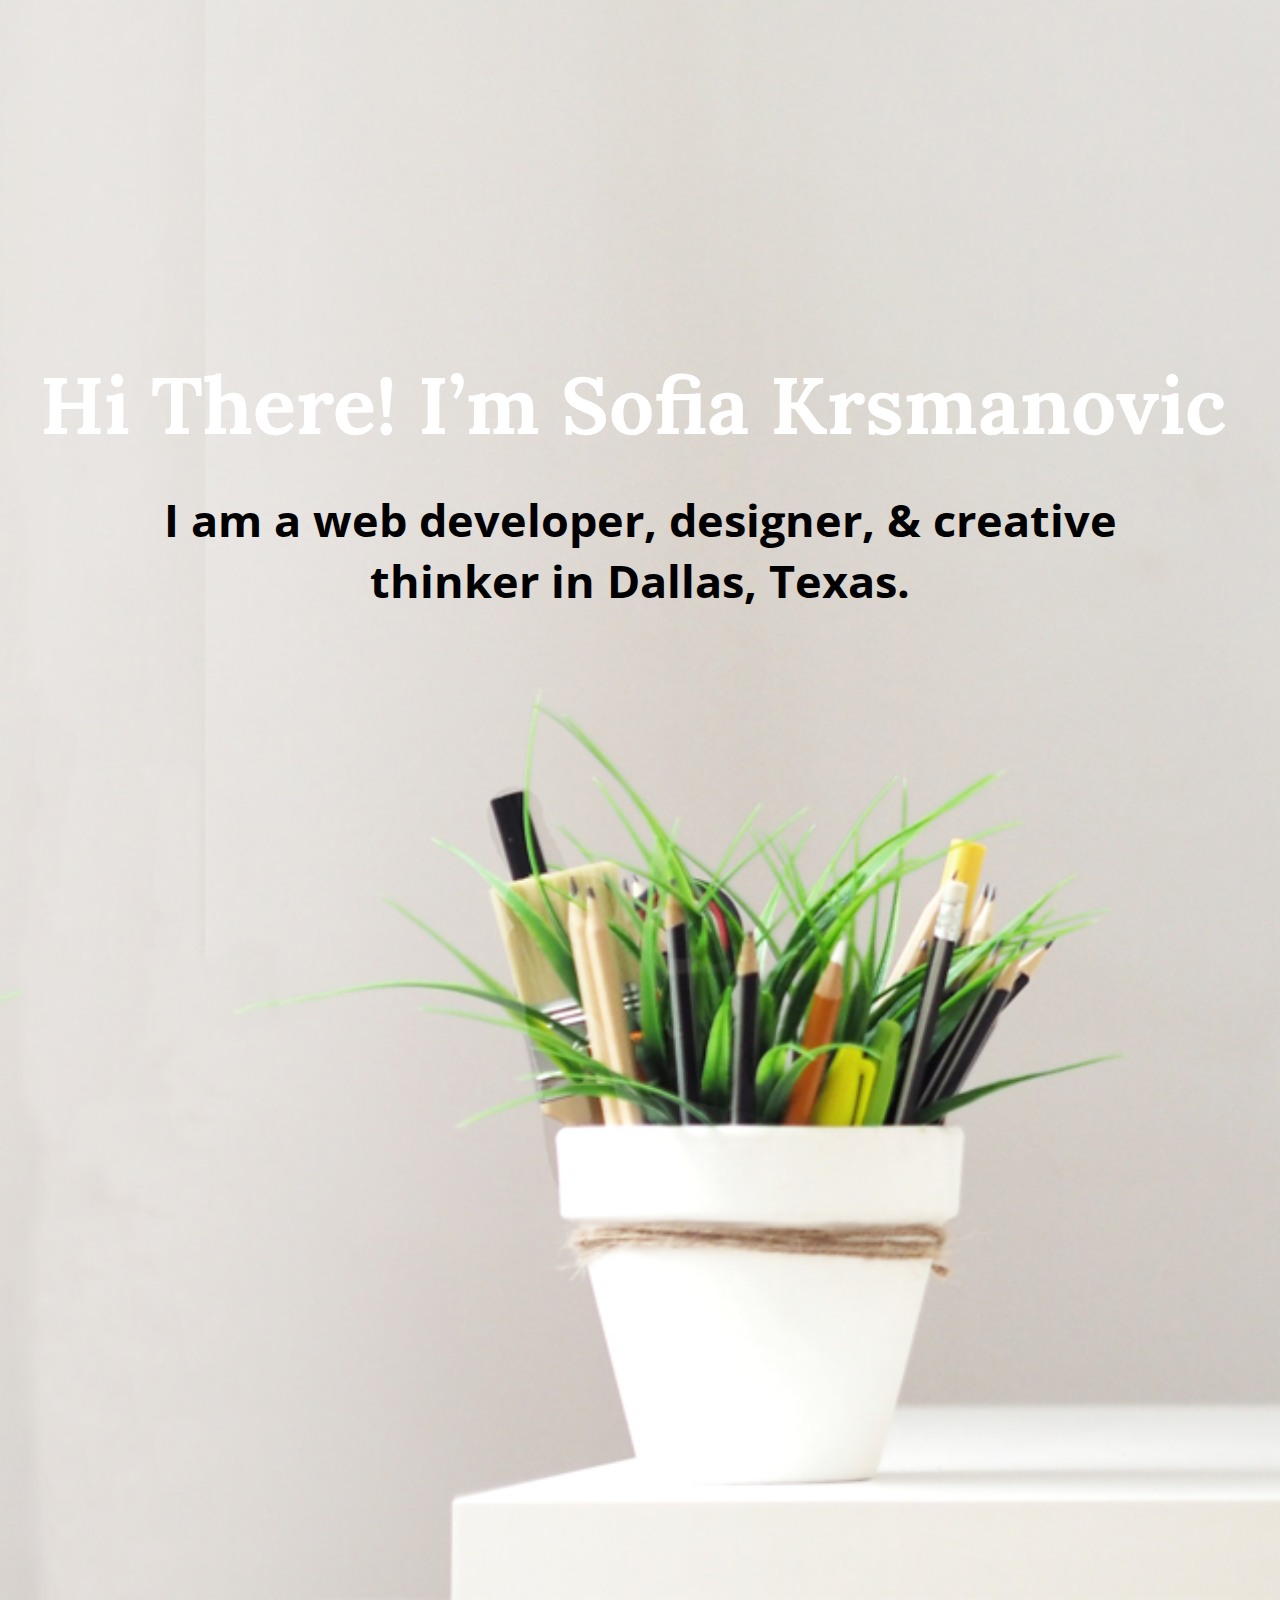
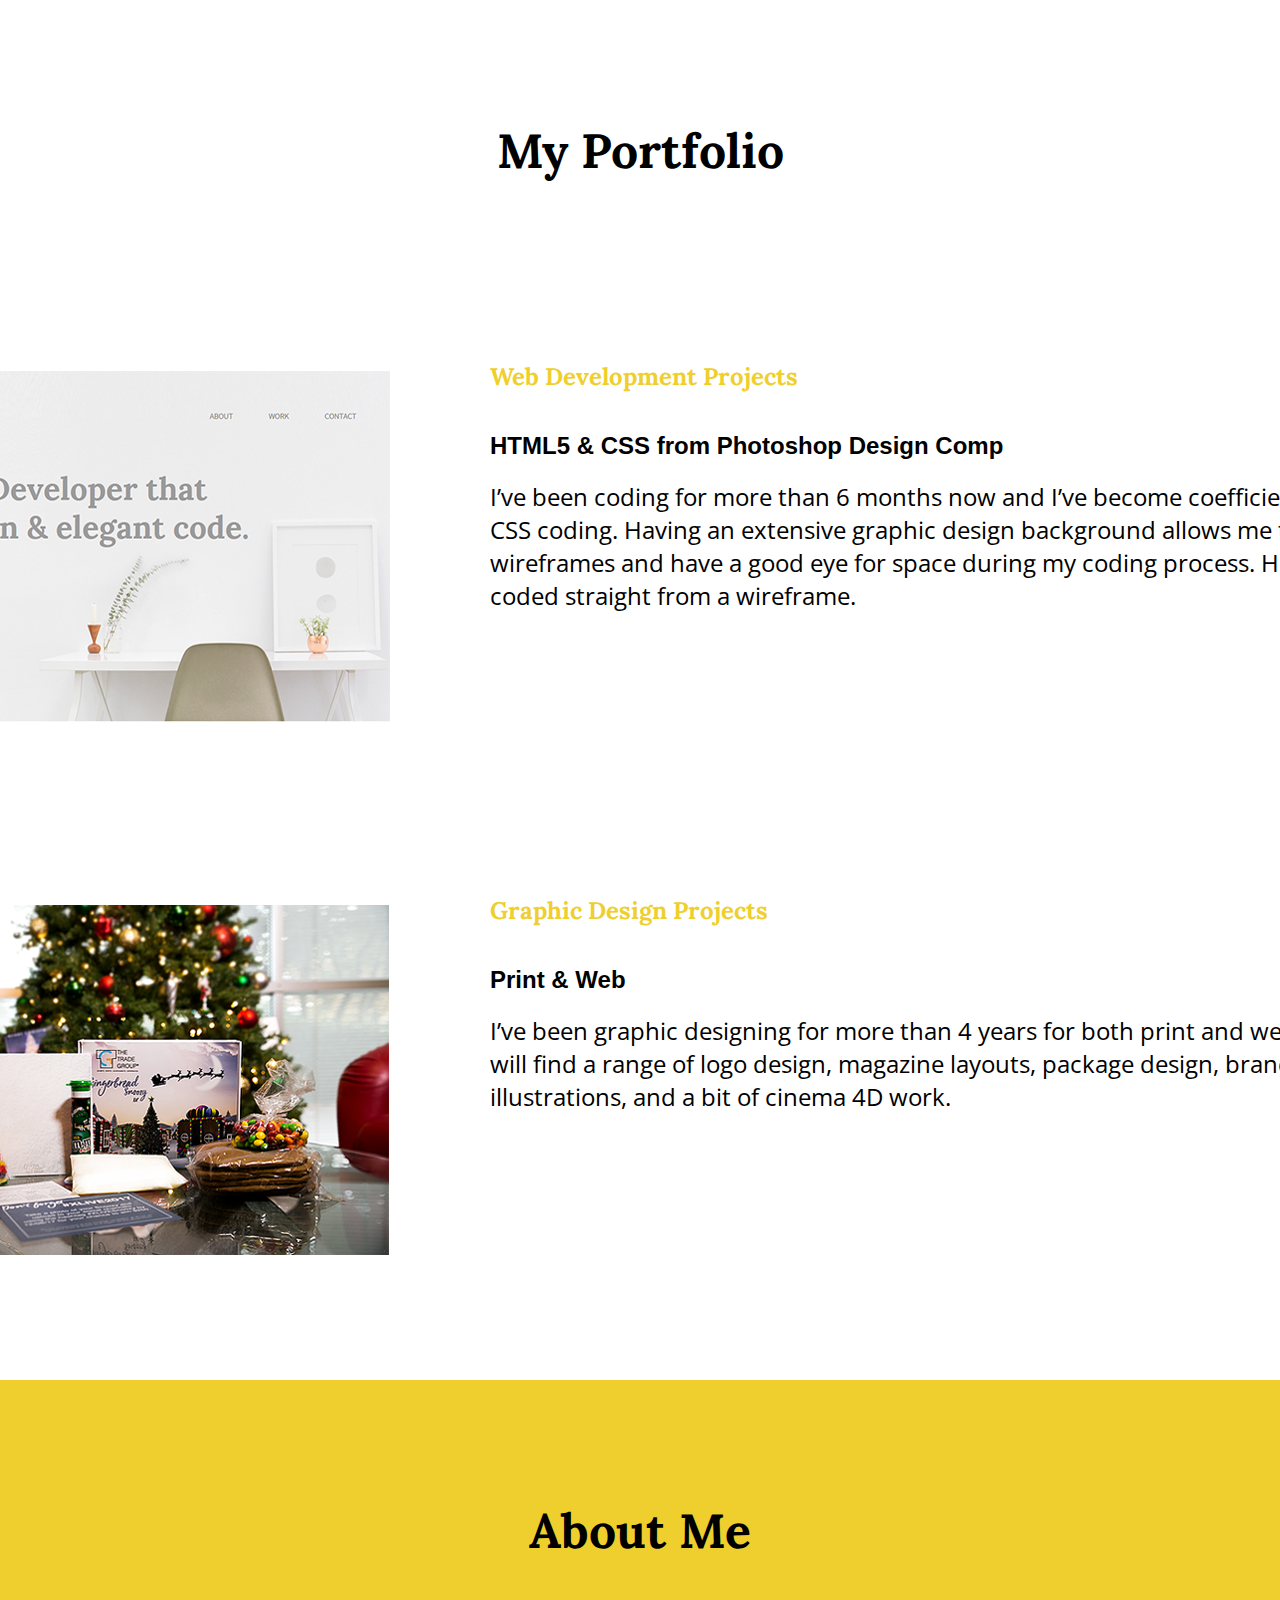
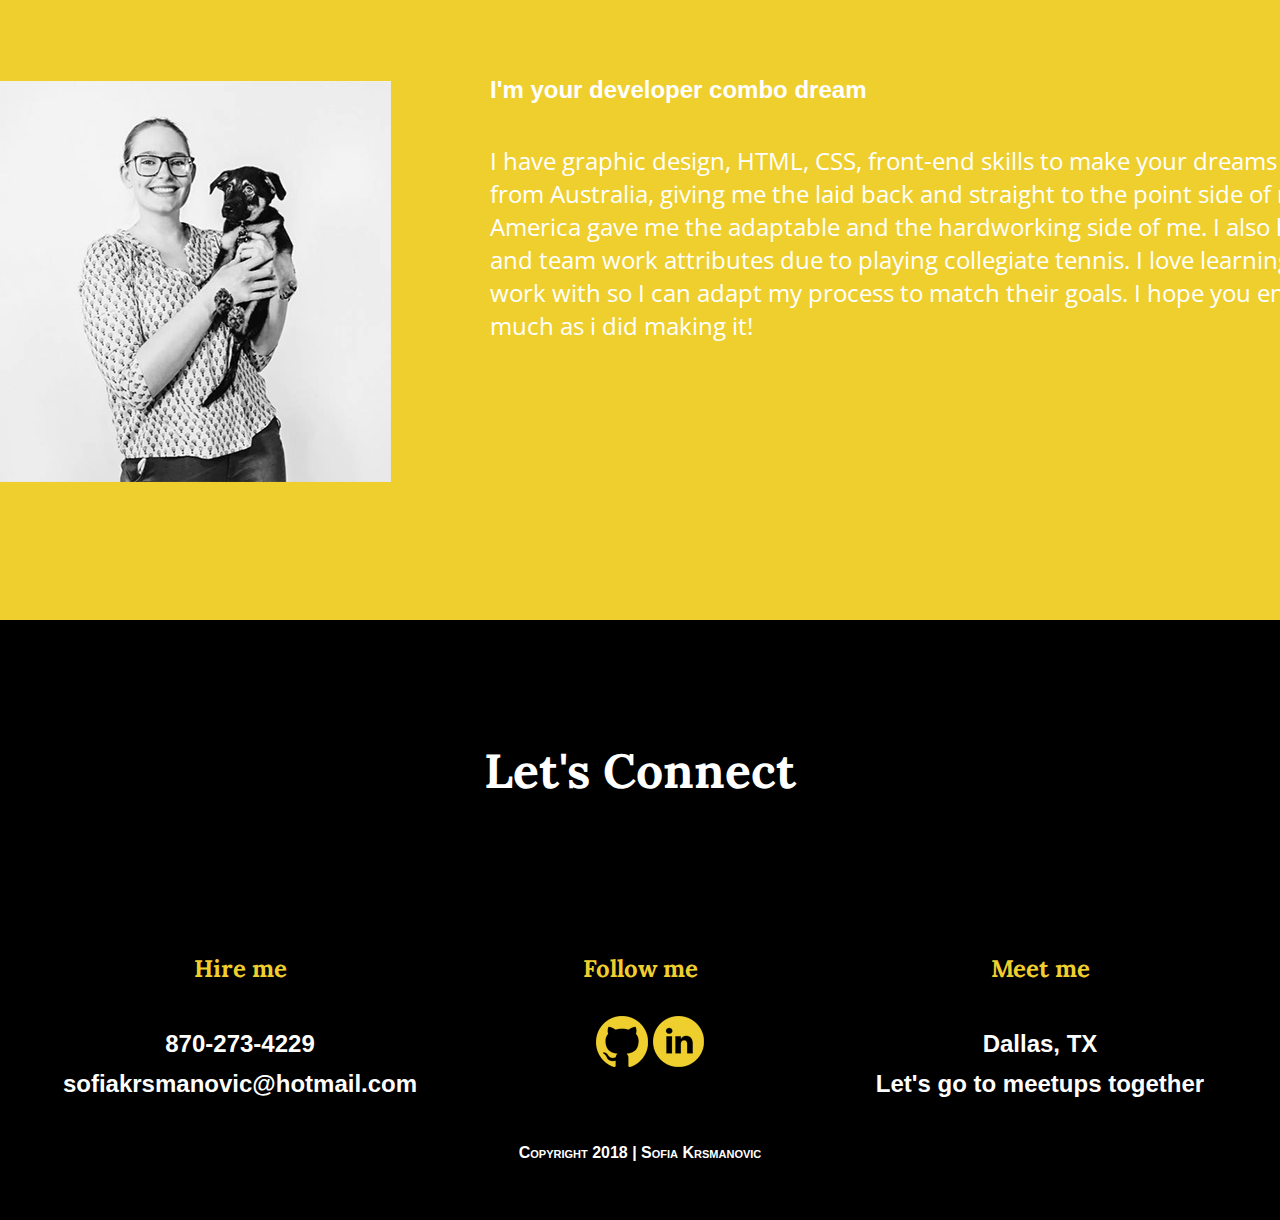
<file: index.html>
<!doctype html>
<html>
    <head>
        <meta charset="utf-8">
        <title>Sofia Krsmanovic</title>
        <link rel="stylesheet" type="text/css"href="css/normalize.css">
        <link rel="stylesheet" type="text/css"href="css/main.css">
        <link href="https://fonts.googleapis.com/css?family=Lora:400,700|Open+Sans:400,600,700" rel="stylesheet">
   </head>
      <body>
          <header>
            <div class= "full-width">
              <h1>Hi There! I’m Sofia Krsmanovic<h1>
<h2>I am a web developer, designer, & creative thinker in Dallas, Texas.</h2>
        </div>
      </header>

      <main>
      <section id="portfolio">
        <div class= "full-width">
          <h3>My Portfolio</h3>
        </div>
        <div class="full-width">
          <div class="half-width">
            <img src="img/portfolio-web.png" alt="web-design"/>
          </div>
          <div class="half-width">
            <div class="portfolio">
            <h4>Web Development Projects</h4>
  <h5>HTML5 & CSS from Photoshop Design Comp</h5>
            <p>I’ve been coding for more than 6 months now and I’ve become coefficient in both HTML and CSS coding. Having an extensive graphic design background allows me to design great wireframes and have a good eye for space during my coding process. Here you will find sites coded straight from a wireframe. </p>
</div>
          </div>
        </div>
          <div class="full-width">
            <div class="half-width">
            <a href="work/work.html"><img src="img/portfolio-design.png" atl="graphic-design"/></a>
          </div>
          <div class="half-width">
            <div class="portfolio">
            <h4>Graphic Design Projects</h4>
            <h5>Print & Web</h5>
            <p>I’ve been graphic designing for more than 4 years for both print and web. In this section, you will find a range of logo design, magazine layouts, package design, branding, digital illustrations, and a bit of cinema 4D work.</p>
</div>
          </div>
        </div>
    </section>

    <section id="about">
      <div class="full-width">
        <h3>About Me</h3>
        <div class="half-width">
          <img src="img/about.png" alt="about-image"/>
        </div>
        <div class="half-width">
          <h5>I'm your developer combo dream</h5>
          <p>I have graphic design, HTML, CSS,  front-end skills to make your dreams come.  I am originally from Australia,  giving me the laid back and straight to the point side of me while living in America gave me the adaptable and the hardworking side of me.  I also have organizational and team work attributes due to playing collegiate tennis. I love learning about the people I work with so I can adapt my process to match their goals. I hope you enjoy my portfolio as much as i did making it!</p>
        </div>
      </div>
    </section>
</main>
<footer>
  <div class="full-width">
    <h3>Let's Connect</h3>
    <div class="third-width">
      <h4>Hire me</h4>
      <h5>870-273-4229<br>
sofiakrsmanovic@hotmail.com</h5>
    </div>

    <div class="third-width">
      <h4>Follow me</h4>
<section id="links">
        <a href= "https://github.com/sofiakrsmanovic"><img src="img/social-github.png" alt="github"/></a>
        <a href="https://www.linkedin.com/in/sofiakrsmanovic/"><img src="img/social-linkedin.png" alt="linkedin"/></a>
</section>
    </div>

    <div class="third-width">
      <h4>Meet me</h4>
      <h5>Dallas, TX<br>
Let's go to meetups together</h5>
    </div>
  </div>

  <div class="full-width">
    <h6>Copyright 2018 | Sofia Krsmanovic</h6>
  </div>
</footer>
    </body>
</html>
</file>
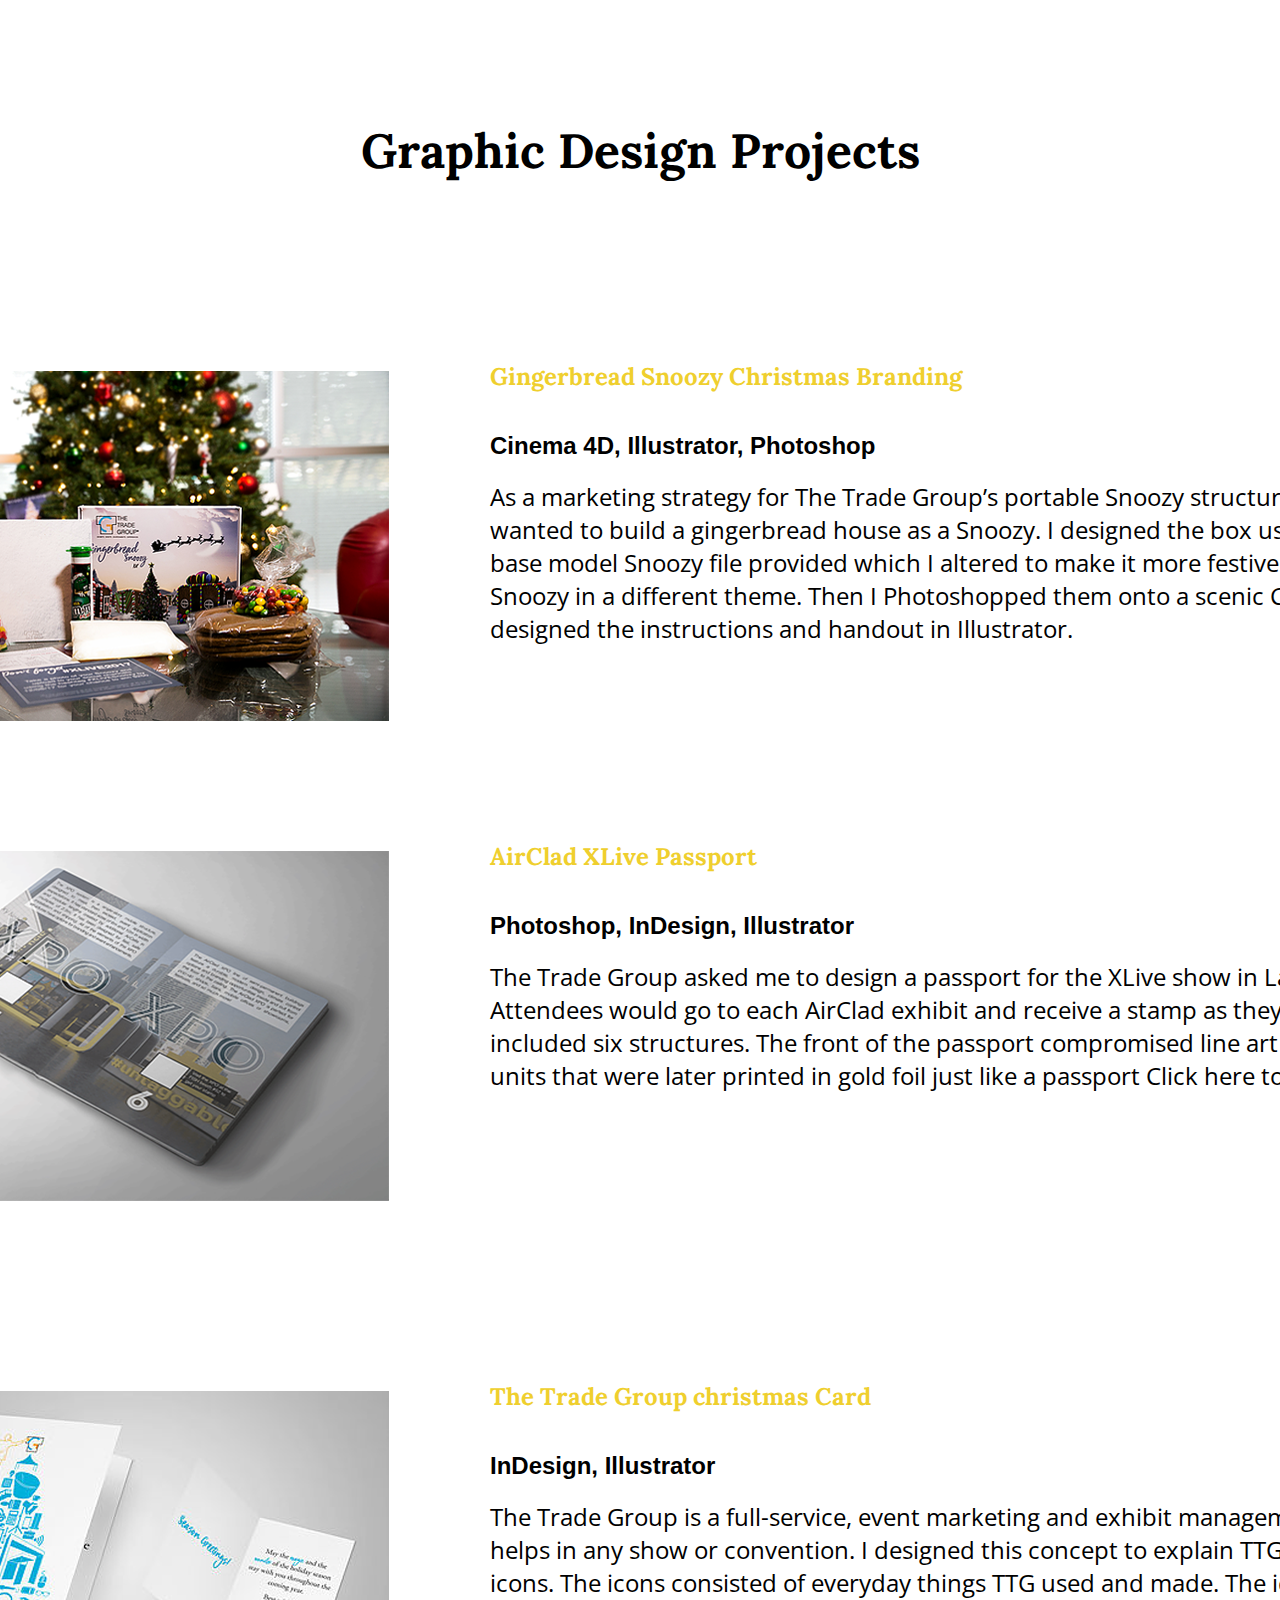
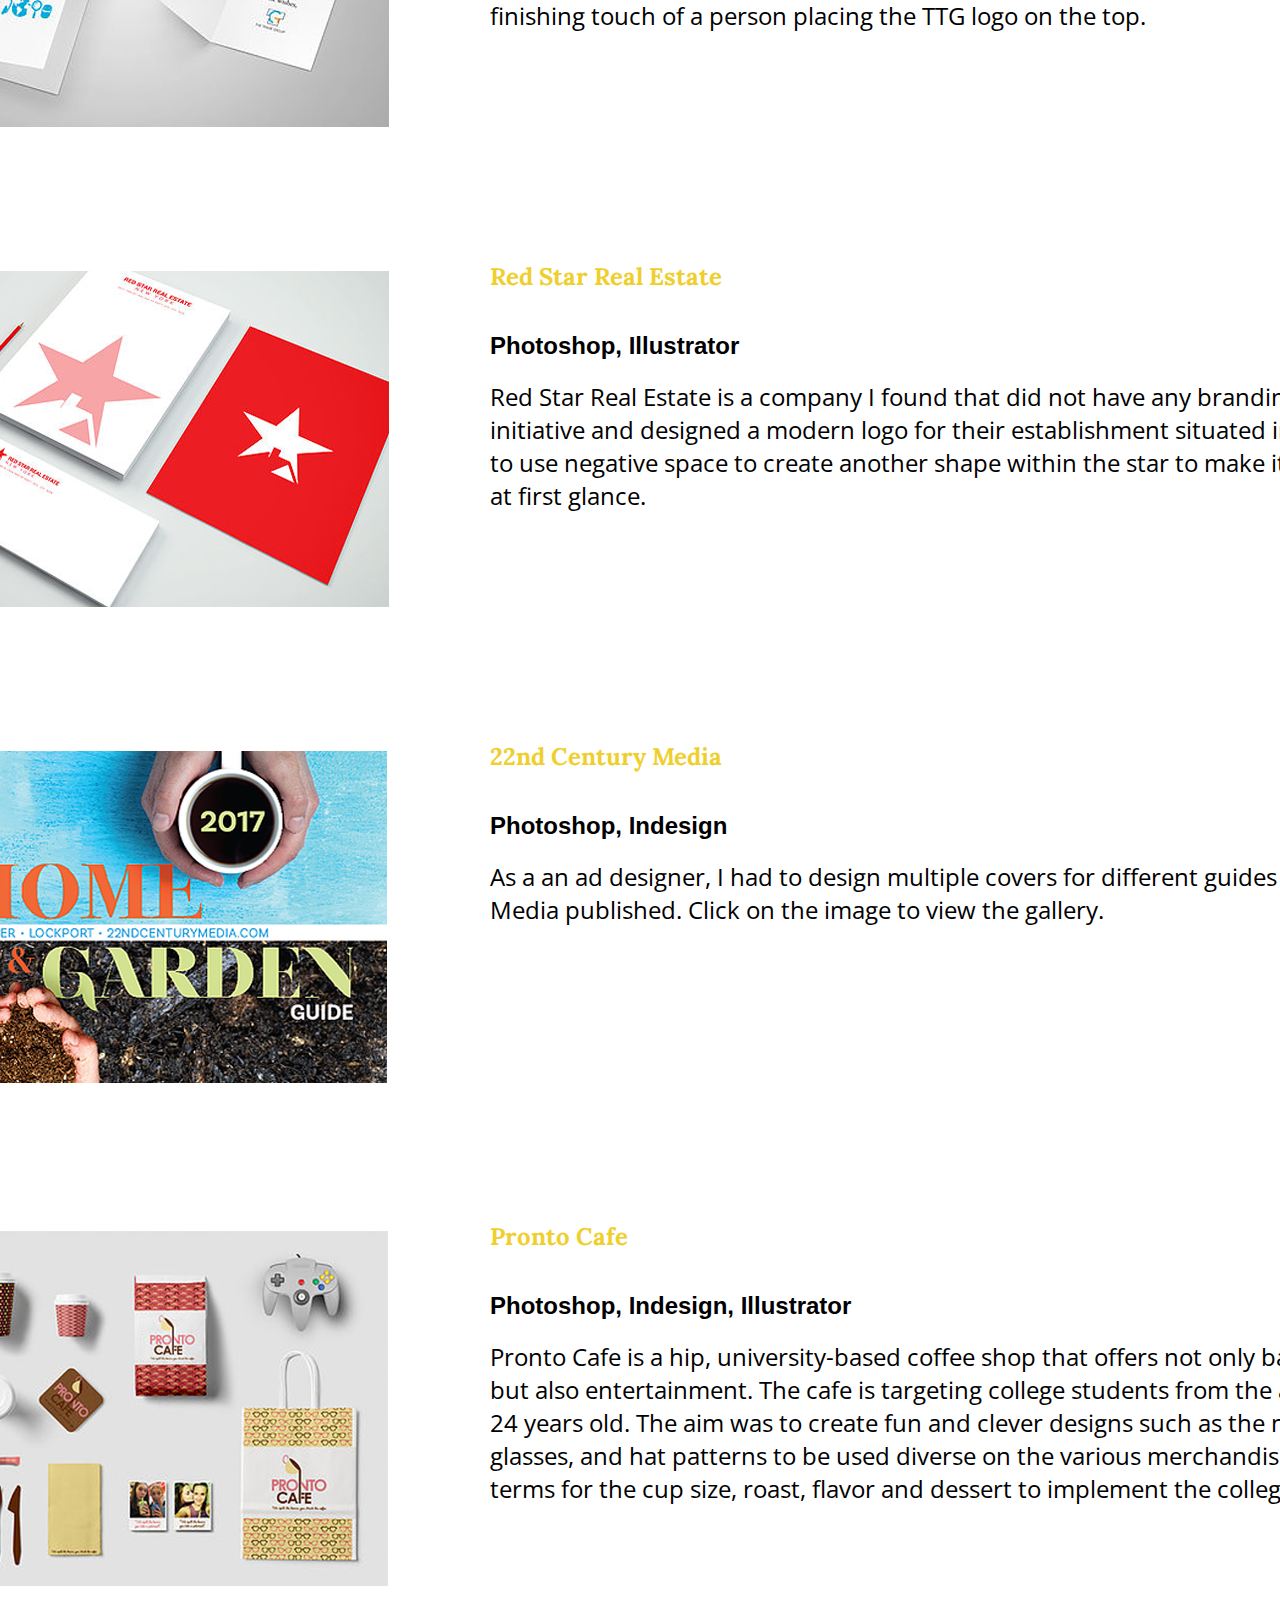
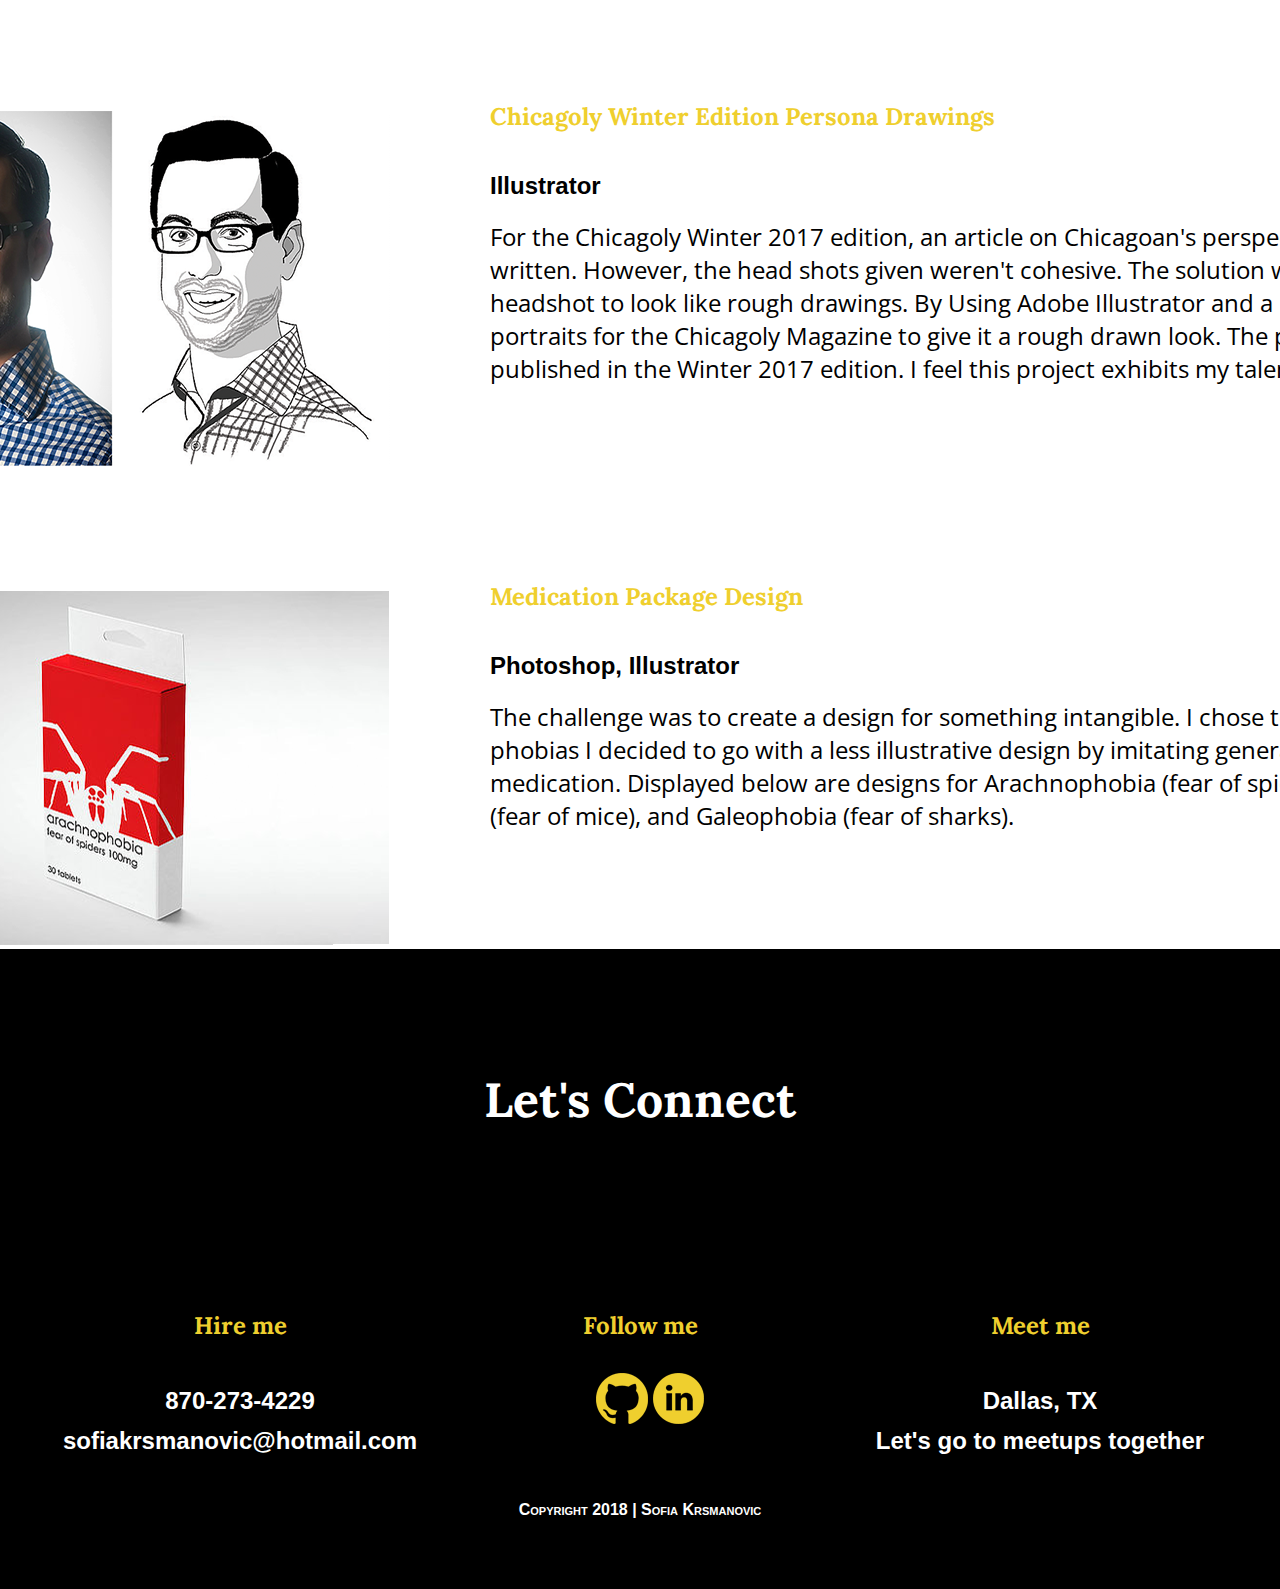
<file: work/work.html>
<!doctype html>

<html>
   <head>
       <meta charset="utf-8">
         <title>My Portfolio</title>
           <link rel="stylesheet" type="text/css"href="css/normalize.css">
           <link rel="stylesheet" type="text/css"href="css/main.css">
           <link href="https://fonts.googleapis.com/css?family=Lora:400,700|Open+Sans:400,600,700" rel="stylesheet">
  </head>
<body>
    <main>
    <section id="portfolio">
    <div class="full-width">
      <h3>Graphic Design Projects</h3>
    </div>

    <div class="full-width">
              <div class="portfolio">
      <div class="half-width">
        <img src="img/gingerbread.png" alt="Gingerbread Snoozy" />
      </div>
      <div class="half-width">
        <h4>Gingerbread Snoozy Christmas Branding</h4>
        <h5>Cinema 4D, Illustrator, Photoshop</h5>
        <p>As a marketing strategy for The Trade Group’s portable Snoozy structures, they decided they wanted to build a gingerbread house as a Snoozy. I designed the box using Cinema 4D using a base model Snoozy file provided which I altered to make it more festive. I designed each Snoozy in a different theme. Then I Photoshopped them onto a scenic Christmas scene. I also designed the instructions and handout in Illustrator. </p>
</div>
      </div>

    <div class="full-width">
              <div class="porfolio">
      <div class= "half-width">
        <img src="img/passport.png" alt="Passport"/>
      </div>
      <div class="half-width">
        <div class="portfolio">
        <h4>AirClad XLive Passport</h4>
        <h5>Photoshop, InDesign, Illustrator</h5>
        <p>The Trade Group asked me to design a passport for the XLive show in Las Vegas, 2017. Attendees would go to each AirClad exhibit and receive a stamp as they go. The AirClad series included six structures. The front of the passport compromised line art drawn by me of the units that were later printed in gold foil just like a passport Click here to view the PDF</p>
</div>
      </div>


    <div class="full-width">
              <div class="portfolio">
      <div class="half-width">
        <img src="img/christmas.png" alt="Christmas Card"/>
      </div>
      <div class="half-width">
        <h4>The Trade Group christmas Card</h4>
        <h5>InDesign, Illustrator</h5>
        <p>The Trade Group is a  full-service, event marketing and exhibit management resource that helps in any show or convention. I designed this concept to explain TTG (The Trade Group) in icons. The icons consisted of everyday things TTG used and made. The icons form a tree with a finishing touch of a person placing the TTG logo on the top.</p>
</div>
      </div>


    <div class="full-width">
              <div class="portfolio">
      <div class="half-width">
        <img src="img/red-star.png" alt="Red Star Real Estate"/>
      </div>
      <div class="half-width">
        <h4>Red Star Real Estate</h4>
        <h5>Photoshop, Illustrator</h5>
        <p>Red Star Real Estate is a company I found that did not have any branding done yet. I took the initiative and designed a modern logo for their establishment situated in New York. I wanted to use negative space to create another shape within the star to make it simple to understand at first glance. </p>
</div>
      </div>


    <div class="full-width">
              <div class="portfolio">
      <div class="half-width">
        <img src="img/22nd-century.png" alt="22nd Century Media"/>
      </div>
      <div class="half-width">
        <h4>22nd Century Media</h4>
        <h5>Photoshop, Indesign</h5>
        <p>As a an ad designer, I had to design multiple covers for different guides that 22nd Century Media published. Click on the image to view the gallery.</p>
</div>
</div>

  <div class="full-width">
            <div class="portfolio">
    <div class="half-width">
      <img src="img/pronto.png" alt="Pronto Cafe"/>
    </div>
    <div class="half-width">
      <h4>Pronto Cafe</h4>
      <h5>Photoshop, Indesign, Illustrator</h5>
      <p>Pronto Cafe is a hip, university-based coffee shop that offers not only baked goods and coffee, but also entertainment. The cafe is targeting college students from the ages of 18 years old to 24 years old. The aim was to create fun and clever designs such as the moustache, nerd glasses, and hat patterns to be used diverse on the various merchandise. I also used different terms for the cup size, roast, flavor and dessert to implement the college vibe further.</p>
</div>
  </div>




<div class="full-width">
          <div class="portfolio">
  <div class="half-width">
    <img src="img/chicagoly.png" alt="Chicagoly Drawings"/>
  </div>
  <div class="half-width">
    <h4>Chicagoly Winter Edition Persona Drawings</h4>
    <h5>Illustrator</h5>
    <p>For the Chicagoly Winter 2017 edition, an article on Chicagoan's perspective on the city was written. However, the head shots given weren't cohesive. The solution was to vectorize each headshot to look like rough drawings. By Using Adobe Illustrator and a brush, I vectorized portraits for the Chicagoly Magazine to give it a rough drawn look. The portraits were published in the Winter 2017 edition. I feel this project exhibits my talent in digital illustration.</p>
</div>
</div>

<div class="full-width">
          <div class="portfolio">
  <div class="half-width">
    <img src="img/medication.png" alt="Medication Packaging"/>
  </div>
  <div class="half-width">
    <h4>Medication Package Design</h4>
    <h5>Photoshop, Illustrator</h5>
    <p>The challenge was to create a design for something intangible. I chose to make packaging for phobias I decided to go with a less illustrative design by imitating general drug store medication. Displayed below are designs for Arachnophobia (fear of spiders), Musophobia (fear of mice), and Galeophobia (fear of sharks).</p>
</div>
</div>
</div>
</section>


<footer>
  <div class="full-width">
    <h3>Let's Connect</h3>
    <div class="third-width">
      <h4>Hire me</h4>
      <h5>870-273-4229<br>
sofiakrsmanovic@hotmail.com</h5>
    </div>

    <div class="third-width">
      <h4>Follow me</h4>
<section id="links">
        <a href= "https://github.com/sofiakrsmanovic"><img src="img/social-github.png" alt="github"/></a>
        <a href="https://www.linkedin.com/in/sofiakrsmanovic/"><img src="img/social-linkedin.png" alt="linkedin"/></a>
</section>
    </div>

    <div class="third-width">
      <h4>Meet me</h4>
      <h5>Dallas, TX<br>
Let's go to meetups together</h5>
    </div>
  </div>

  <div class="full-width">
    <h6>Copyright 2018 | Sofia Krsmanovic</h6>
  </div>
</footer>
</main>
    </body>
</html>
</file>
<file: css/main.css>
/******* Grid *******/
.full-width {
  width: 1200px;
  margin: 0 auto;
}

.half-width {
  width: 600px;
  float: left;
}

.third-width {
  width: 400px;
  float: left;
}

.portfolio {
  margin-top: 60px;
  height: 400px;
}

/******* Text Styles *******/
h1 {
  font-family: 'Lora', serif;
  font-size: 80px;
  color: #ffffff;
  text-align: center;
  float: left;
  padding-top: 300px;
}

h2 {
  font-family: 'Open Sans', sans-serif;
  font-size: 45px;
  color: #000000;
  text-align: center;
  line-height: -15px;
  float: left;
  width: 1000px;
  padding-left: 100px;
  margin-top: -20px;
}

h3 {
  font-family: 'Lora', serif;
  font-size: 36pt;
  color: #000000;
  text-align: center;
  margin: 120px 120px;
}

h4 {
  font-family: 'Lora', serif;
  font-size: 24px;
  color: #efcf2e;
}

h5 {
  font-family: 'Open Sans', 600, sans-serif;
  font-size: 24px;
  color: #000000;
}

p {
  font-family: 'Open Sans', sans-serif;
  font-size: 24px;
}

/******* Header *******/

header {
  height: 1600px;
  background: url('../img/header.png') no-repeat;
  background-size: cover;
}


/******* Portfolio *******/
#portfolio {
  padding-bottom: 200px;
  height: 940px;
}

#portfolio .full-width {
clear: both;
width: 1200px;
}

#portfolio h4 {
  margin-left: -150px;
  margin-right: -300px;
}

#portfolio p {
  margin-top: -20px;
}

#portfolio img {
  margin-left: -200px;
  padding-top: 70px;
}

#portfolio p {
margin-left: -150px;
margin-right: -300px;
}

#portfolio h5 {
  margin-left: -150px;
  margin-right: -300px;

}
/******* About *******/
#about {
  clear:both;
  background-color: #efcf2e;
  height: 850px;
}

#about h3 {
  padding-top: 120px;
}

#about h5 {
  margin-top: -5px;
  color: #ffffff;
  margin-left: -150px;
  margin-right: -300px;
}

#about p {
  color: #ffffff;
  margin-left: -150px;
  margin-right: -300px;
}

#about img {
  margin-left: -50px;
}

/******* Let's Connect *******/
footer {
  background-color: #000000;
  height: 600px;
  clear:both;
  text-align: center;
}

footer h3 {
  color: #ffffff;
  margin-top: -10px;
  padding-top: 120px;
}

footer h5 {
  color: #ffffff;
}


footer h5 {
  line-height: 40px;
}

h6 {
  color: #ffffff;
  font-size: 16px;
  font-variant: small-caps;
  margin-top: 40px;
}

#links {
  padding-left: 20px;
}
</file>
<file: work/css/main.css>
/******* Grid *******/
.full-width {
  width: 1200px;
  margin: 0 auto;
}

.half-width {
  width: 600px;
  float: left;
}

.third-width {
  width: 400px;
  float: left;
}

.portfolio {
  height: 400px;
  padding-bottom: 80px;
}



/******* Text Styles *******/
h1 {
  font-family: 'Lora', serif;
  font-size: 80px;
  color: #ffffff;
  text-align: center;
  float: left;
  padding-top: 300px;
}

h2 {
  font-family: 'Open Sans', sans-serif;
  font-size: 45px;
  color: #000000;
  text-align: center;
  line-height: -15px;
  float: left;
  width: 1000px;
  padding-left: 100px;
  margin-top: -20px;
}

h3 {
  font-family: 'Lora', serif;
  font-size: 36pt;
  color: #000000;
  text-align: center;
  margin: 120px 120px;
}

h4 {
  font-family: 'Lora', serif;
  font-size: 24px;
  color: #efcf2e;
  margin-top: 60px;
}

h5 {
  font-family: 'Open Sans', 600, sans-serif;
  font-size: 24px;
  color: #000000;
}

p {
  font-family: 'Open Sans', sans-serif;
  font-size: 24px;
}


/******* Portfolio *******/
#portfolio {
  height: 900px;
  padding-bottom: 60px;
}

#portfolio .full-width {
clear: both;
width: 1200px;
}

#portfolio h4 {
  margin-left: -150px;
  margin-right: -300px;
}

#portfolio p {
  margin-top: -20px;
}

#portfolio img {
  margin-left: -200px;
  padding-top: 70px;
}

#portfolio p {
margin-left: -150px;
margin-right: -300px;
}

#portfolio h5 {
  margin-left: -150px;
  margin-right: -300px;

}


/******* Let's Connect *******/
footer {
  background-color: #000000;
  height: 640px;
  clear:both;
  text-align: center;
}

footer h3 {
  color: #ffffff;
  margin-top: -10px;
  padding-top: 120px;
}

footer h5 {
  color: #ffffff;
}


footer h5 {
  line-height: 40px;
}

h6 {
  color: #ffffff;
  font-size: 16px;
  font-variant: small-caps;
  margin-top: 40px;
}

#links {
  padding-left: 20px;
}
</file>
